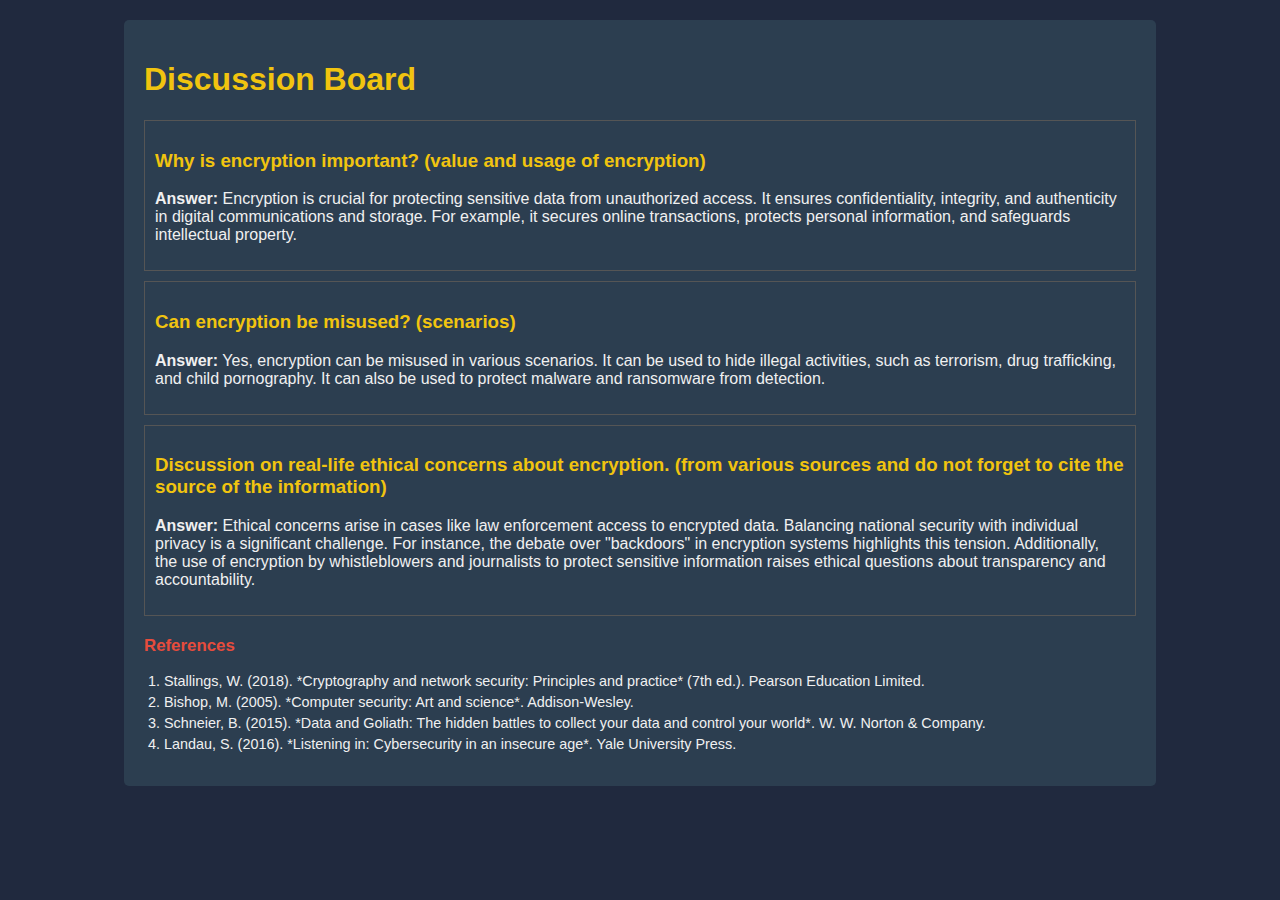
<file: encryotdecrypt/discussion.html>
<!DOCTYPE html>
<html lang="en">

<head>
    <meta charset="UTF-8">
    <meta name="viewport" content="width=device-width, initial-scale=1.0">
    <title>Discussion Board</title>
    <link rel="stylesheet" href="discussion.css">
</head>

<body>
    <div class="container">
        <h1>Discussion Board</h1>
        <div class="discussion-topics">
            <div class="discussion-topic">
                <h3>Why is encryption important? (value and usage of encryption)</h3>
                <p>
                    <strong>Answer:</strong> Encryption is crucial for protecting sensitive data from unauthorized access. It ensures confidentiality, integrity, and authenticity in digital communications and storage. For example, it secures online transactions, protects personal information, and safeguards intellectual property.
                </p>
            </div>
            <div class="discussion-topic">
                <h3>Can encryption be misused? (scenarios)</h3>
                <p>
                    <strong>Answer:</strong> Yes, encryption can be misused in various scenarios. It can be used to hide illegal activities, such as terrorism, drug trafficking, and child pornography. It can also be used to protect malware and ransomware from detection.
                </p>
            </div>
            <div class="discussion-topic">
                <h3>Discussion on real-life ethical concerns about encryption. (from various sources and do not forget to cite the source of the information)</h3>
                <p>
                    <strong>Answer:</strong> Ethical concerns arise in cases like law enforcement access to encrypted data. Balancing national security with individual privacy is a significant challenge. For instance, the debate over "backdoors" in encryption systems highlights this tension. Additionally, the use of encryption by whistleblowers and journalists to protect sensitive information raises ethical questions about transparency and accountability.
                </p>
            </div>
        </div>
        <div class="references">
            <h3>References</h3>
            <ol>
                <li>Stallings, W. (2018). *Cryptography and network security: Principles and practice* (7th ed.). Pearson Education Limited.</li>
                <li>Bishop, M. (2005). *Computer security: Art and science*. Addison-Wesley.</li>
                <li>Schneier, B. (2015). *Data and Goliath: The hidden battles to collect your data and control your world*. W. W. Norton & Company.</li>
                <li>Landau, S. (2016). *Listening in: Cybersecurity in an insecure age*. Yale University Press.</li>
            </ol>
        </div>
    </div>
</body>

</html>
</file>
<file: encryotdecrypt/discussion.css>
body {
    font-family: sans-serif;
    margin: 20px;
    background-color: #20293e; /* Darkest blue from the color scheme */
    color: #f0f0f0; /* Off-white for better contrast */
}

.container {
    width: 80%;
    margin: auto;
    background-color: #2c3e50; /* Mid-blue from the color scheme */
    padding: 20px;
    border-radius: 5px;
}

h1 {
    color: #f1c40f; /* Light yellow from the color scheme */
}

.discussion-topics {
    margin-top: 20px;
}

.discussion-topic {
    border: 1px solid #555;
    padding: 10px;
    margin-bottom: 10px;
}

.discussion-topic h3 {
    color: #f1c40f; /* Light yellow for the question */
}

.discussion-topic p {
    margin-top: 10px;
}

.references {
    margin-top: 20px;
    font-size: 0.9em;
}

.references h3 {
    color: #e74c3c; /* Red for the references title */
}

.references ol {
    list-style-type: decimal;
    padding-left: 20px;
}

.references li {
    margin-bottom: 5px;
}
</file>
